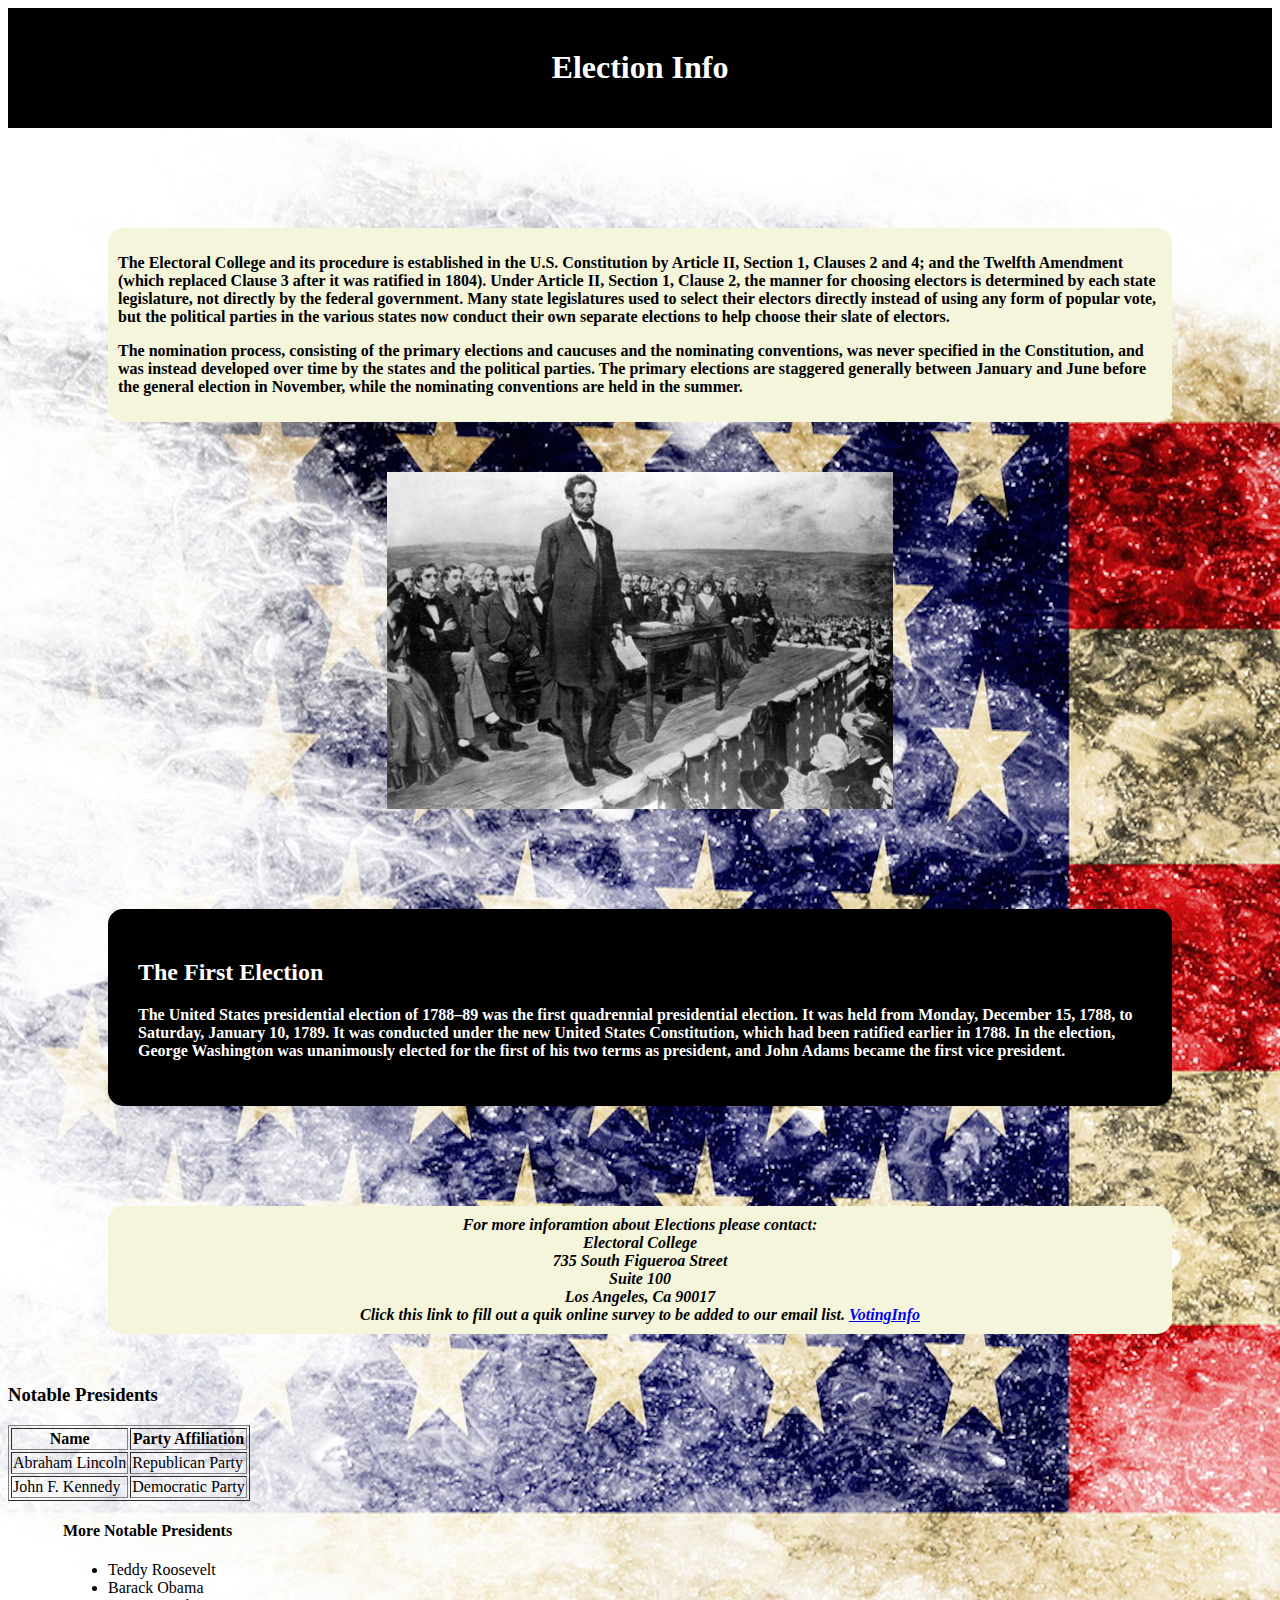
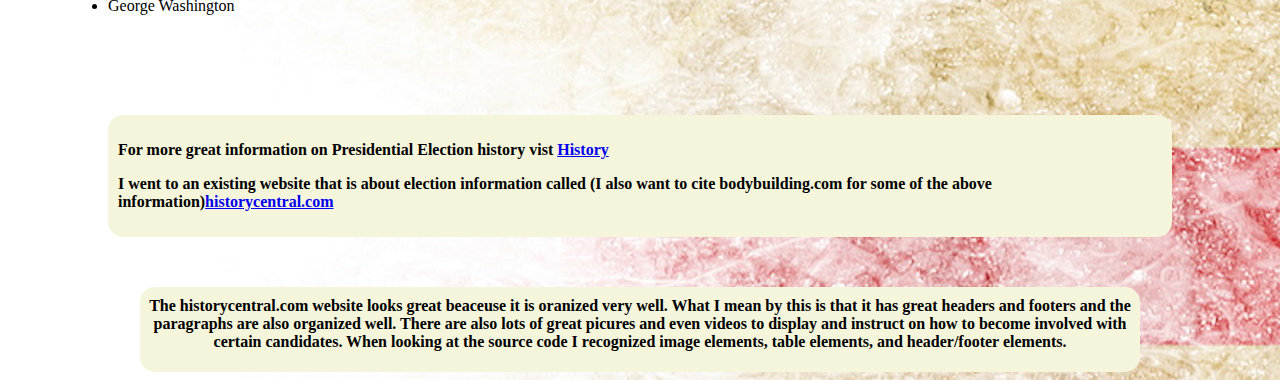
<file: index.html>
<!DOCTYPE html>
<html>

<head>

    <title>Presidential Elections</title>
</head>



<body>

<header>
<link rel="stylesheet" href="style.css" type="text/css">
<div style="background-color:black;color:white;padding:20px;">
  <center><h1>Election Info</h1></center>
</div>
<section class="history">

<p>The Electoral College and its procedure is established in the U.S. Constitution by Article II, Section 1, Clauses 2 and 4; and the Twelfth Amendment (which replaced Clause 3 after it was ratified in 1804). Under Article II, Section 1, Clause 2, the manner for choosing electors is determined by each state legislature, not directly by the federal government. Many state legislatures used to select their electors directly instead of using any form of popular vote, but the political parties in the various states now conduct their own separate elections to help choose their slate of electors.</p>



  <p>The nomination process, consisting of the primary elections and caucuses and the nominating conventions, was never specified in the Constitution, and was instead developed over time by the states and the political parties. The primary elections are staggered generally between January and June before the general election in November, while the nominating conventions are held in the summer.</p>
</section>

<img src="abraham.jpg" alt="abraham">

</header>


<section id="new">

<div style="background-color:black;color:white;padding:20px;">
  <h2>The First Election</h2>
  <p>The United States presidential election of 1788–89 was the first quadrennial presidential election. It was held from Monday, December 15, 1788, to Saturday, January 10, 1789. It was conducted under the new United States Constitution, which had been ratified earlier in 1788. In the election, George Washington was unanimously elected for the first of his two terms as president, and John Adams became the first vice president.</p>
</div>
</section>


<section id="edit">

<address>

    For more inforamtion about Elections please contact:<br>
    Electoral College<br>
    735 South Figueroa Street <br>
    Suite 100<br>
    Los Angeles, Ca 90017<br>


    Click this link to fill out a quik online survey to be added to our email list.

<a href="form.html">VotingInfo</a>

</address>

</section>

<header>

<h3>Notable Presidents</h3>
</header>



<table border=1>
  <tr>
    <th>Name</th>
    <th>Party Affiliation</th>
  </tr>
  <tr>
    <td>Abraham Lincoln</td>
    <td>Republican Party</td>
  </tr>
  <tr>
    <td>John F. Kennedy</td>
    <td>Democratic Party</td>
  </tr>
</table>



<header>
<h4>More Notable Presidents</h4>
</header>


<ul>
  <li>Teddy Roosevelt</li>
  <li>Barack Obama</li>
  <li>George Washington</li>
</ul>



<section class ="history">

<p> For more great information on Presidential Election history vist <a href="http://www.history.com/topics/us-presidents/presidential-elections">History</a> </p>


<p>I went to an existing website that is about election information called (I also want to cite bodybuilding.com for some of the above information)<a href="http://www.historycentral.com/elections/">historycentral.com</a> </p>
</section>

<section id="footer">
<footer>
The historycentral.com website looks great beaceuse it is oranized very well. What I mean by this is that it has great headers and footers and the paragraphs are also organized well. There are also lots of great picures and even videos to display and instruct on how to become involved with certain candidates. When looking at the source code I recognized image elements, table elements, and header/footer elements.
</footer>
</section>

</body>

</html>
</file>
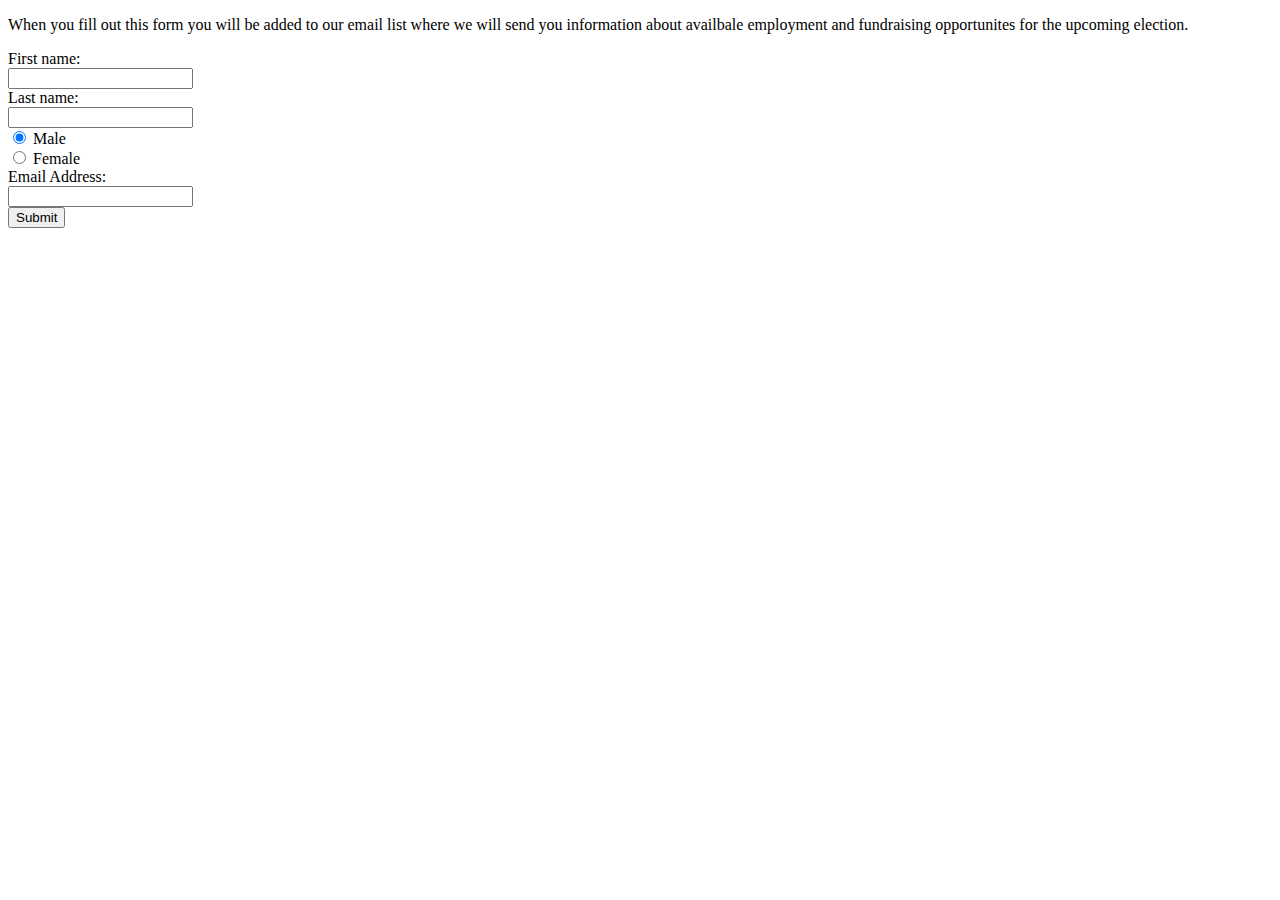
<file: form.html>
<!DOCTYPE html>
<html>
  <head>
    <title> Your Title Here</title>
  </head>
  <body>

<p> When you fill out this form you will be added to our email list where we will send you information about availbale employment and fundraising opportunites for the upcoming election.

</p>

<form>
  First name:<br>
  <input type="text" name="firstname"><br>
  Last name:<br>
  <input type="text" name="lastname">
</form>


<form>
<input type="radio" name="gender" value="male" checked> Male<br>
  <input type="radio" name="gender" value="female"> Female<br>

</form>

<form>

Email Address:<br>
  <input type="text" name="Email"><br>

</form>


<form>

  <input type="submit" value="Submit">

</form>



  </body>
</html>
</file>
<file: style.css>
body {
  background: white
}

.history {
border-radius: 5px;
padding-top: 10px;
padding-bottom: 10px;
padding-left: 10px;
padding-right: 10px;
margin: 100px;
font-weight: bold;
margin-bottom: 50px;
background-color: beige;
border-radius: 15px;
}

section#new {
border-radius: 5px;
padding-top: 10px;
padding-bottom: 10px;
padding-left: 10px;
padding-right: 10px;
margin: 100px;
font-weight: bold;
margin-bottom: 50px;
background-color: black;
border-radius: 15px;
}


section#table {
margin-left: 580px;
margin-right: 200px;
font-variant:small-caps;
text-align:center;
}



section#edit{
border-radius: 5px;
padding-top: 10px;
padding-bottom: 10px;
padding-left: 10px;
padding-right: 10px;
margin: 100px;
font-weight: bold;
margin-bottom: 50px;
background-color: beige;
border-radius: 15px;
text-align: center;
}

section#footer {
margin: auto;
height: 330px;
background-color: beige;
text-align:center;
width: 1000px;
height: 75px;
padding-top: 10px;
font-weight: bold;
border-radius: 15px;
}
​
h1{
text-align: center;
}

body {
background-image: url("flag.jpg");
}

ul {
margin-left: 60px;
}


h4 {
 margin-left: 55px;
}


img {
display: block;
margin: auto;
width: 40%;
}

@media screen and (max-width: 500px) {
  h1 {
font-style: italic;
font-weight: bold;
font-variant: small-caps;
}

}
</file>
